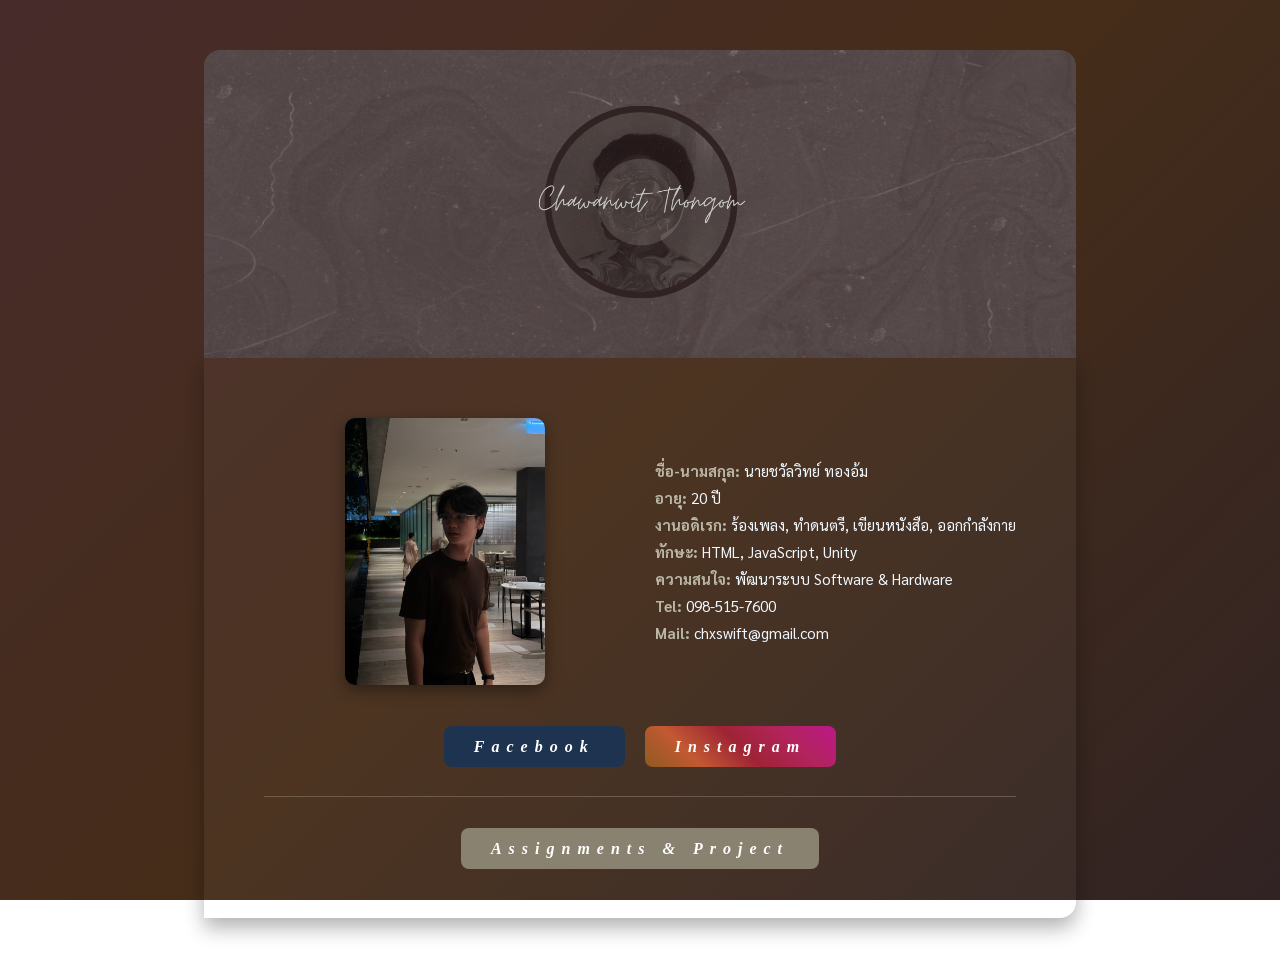
<file: index.html>
<!DOCTYPE html>
<html lang="th">
<head>
    <meta charset='utf-8'>
    <meta name="viewport" content="width=device-width, initial-scale=1.0">
    <title>1002 Chawanwit Portfolio</title>
    <link rel="stylesheet" type="text/css" href="big.css">
</head>
<body>
    
    <!-- Wrapper ห่อหุ้มทุกกล่องให้อยู่ตรงกลางจอ -->
    <div class="main-wrapper">
        
        <!--  Header  -->
        <div id="header-img">
            <img src="pp.png" alt="Portfolio Header" class="hover-img-header">
        </div>


        <div class="grid-container">
            <div id="mypic">
                <img src="mypic.png" alt="Profile Picture" class="hover-imginfo">
            </div>
            
            <div id="myinfo1" >
                <div class="info-item"><strong>ชื่อ-นามสกุล:</strong> นายชวัลวิทย์ ทองอ้ม</div>
                <div class="info-item"><strong>อายุ:</strong> 20 ปี</div>
                <div class="info-item"><strong>งานอดิเรก:</strong> ร้องเพลง, ทำดนตรี, เขียนหนังสือ, ออกกำลังกาย</div>
                <div class="info-item"><strong>ทักษะ:</strong> HTML, JavaScript, Unity</div>
                <div class="info-item"><strong>ความสนใจ:</strong> พัฒนาระบบ Software & Hardware</div>
                <div class="info-item"><strong>Tel:</strong> 098-515-7600</div>
                <div class="info-item"><strong>Mail:</strong> chxswift@gmail.com</div>
            </div>

            <div id="contact-wrapper">
                <div>
                    <a href="https://www.facebook.com/natthakorn.rumpai" target="_blank" class="contact-btn fb-btn">Facebook</a>
                </div>
                <div>
                    <a href="https://www.instagram.com/lavidchawan/" target="_blank" class="contact-btn ig-btn">Instagram</a>
                </div>
                
            </div>
            <hr class="divider">
            
            
            <div id="assignment-wrapper">
                <div class="hover">
                    <!-- contact-btn"  -->
                    <a href="Project.html" class="contact-btn prjbtn">Assignments & Project</a>
                </div>
            </div>

        <!-- ... (กล่อง Contact และปุ่ม Back คงเดิม) ... -->
        
    </div>

</body>
</html>
</file>
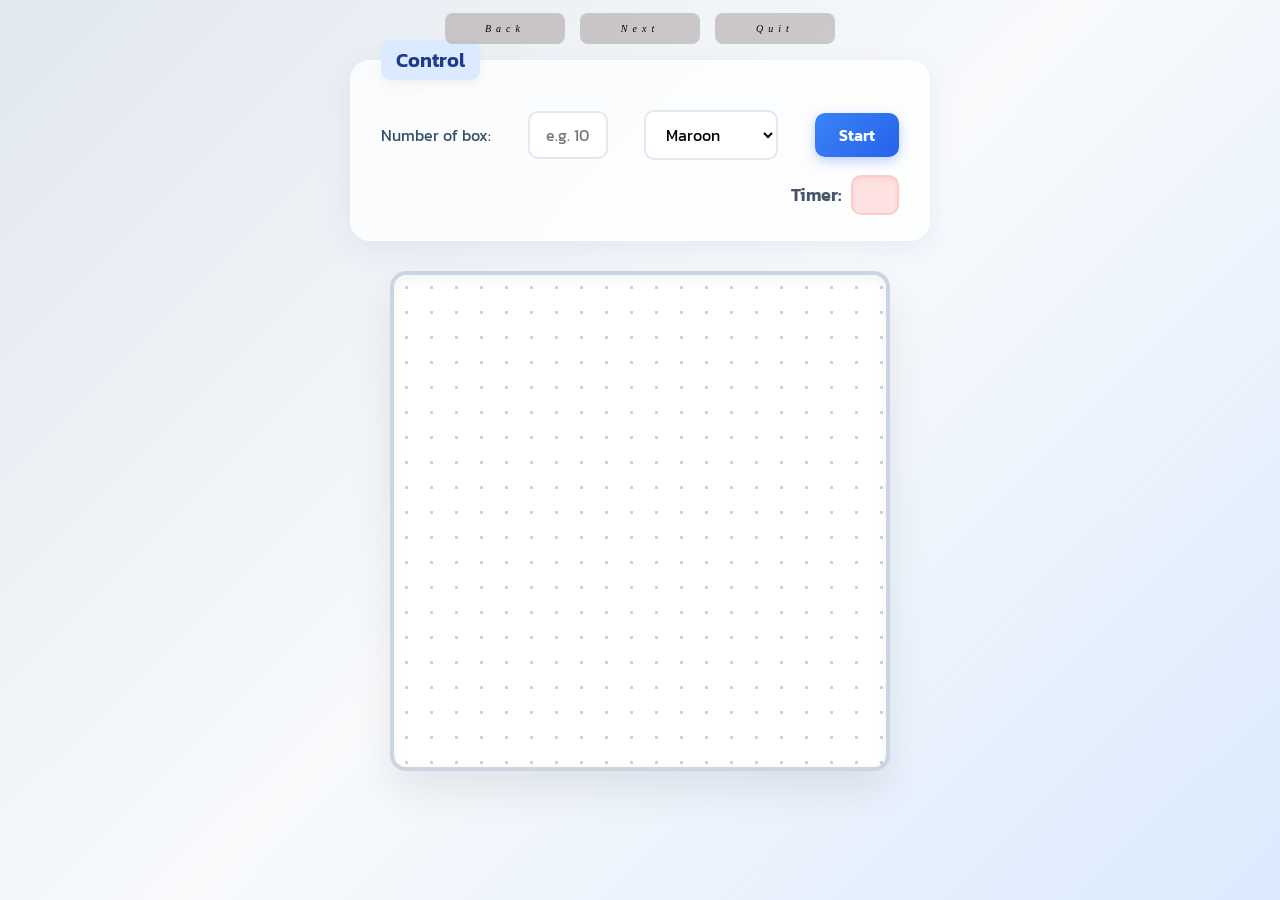
<file: assignments/SquareGameAS7/index.html>
<!DOCTYPE html>
<html lang="en">

<head>
	<meta charset="UTF-8">
	<meta name="viewport" content="width=device-width, initial-scale=1.0">
	<title>Square game</title>
	<script type="text/javascript" src="game.js"></script>
	<link rel="stylesheet" type="text/css" href="game.css">
	<script src="/assignments/btn.js"></script>
	<link rel='stylesheet' type='text/css' media='screen' href='/assignments/btn.css'>
</head>

<body>

<div class="nav-buttons-container">
    <button class="nav-btn nav-back-btn nav-action-btn" data-url="../LoginAS6/login.html">Back</button>
    <button class="nav-btn nav-next-btn nav-action-btn" data-url="../CinnamonAS3/recipe.html">Next</button>
    <button class="nav-btn nav-quit-btn nav-action-btn" data-url="../../Project.html">Quit</button>

</div>

		<fieldset>
			<legend>Control</legend>
			<label for="numbox">Number of box: </label>
			<input type="text" name="numbox" id="numbox" placeholder="e.g. 10">
			<select name="color" id="color">
				<option value="maroon">Maroon</option>
				<option value="lightgreen">Lightgreen</option>
				<option value="magenta">Magenta</option>
			</select>
			<button id="start">Start</button>
			<div id="timerClock"> Timer:
				<div id="clock"></div>
			</div>
		</fieldset>

		<div id="container">
			<div id="layer"></div>
		</div>
	</body>

</html>
</file>
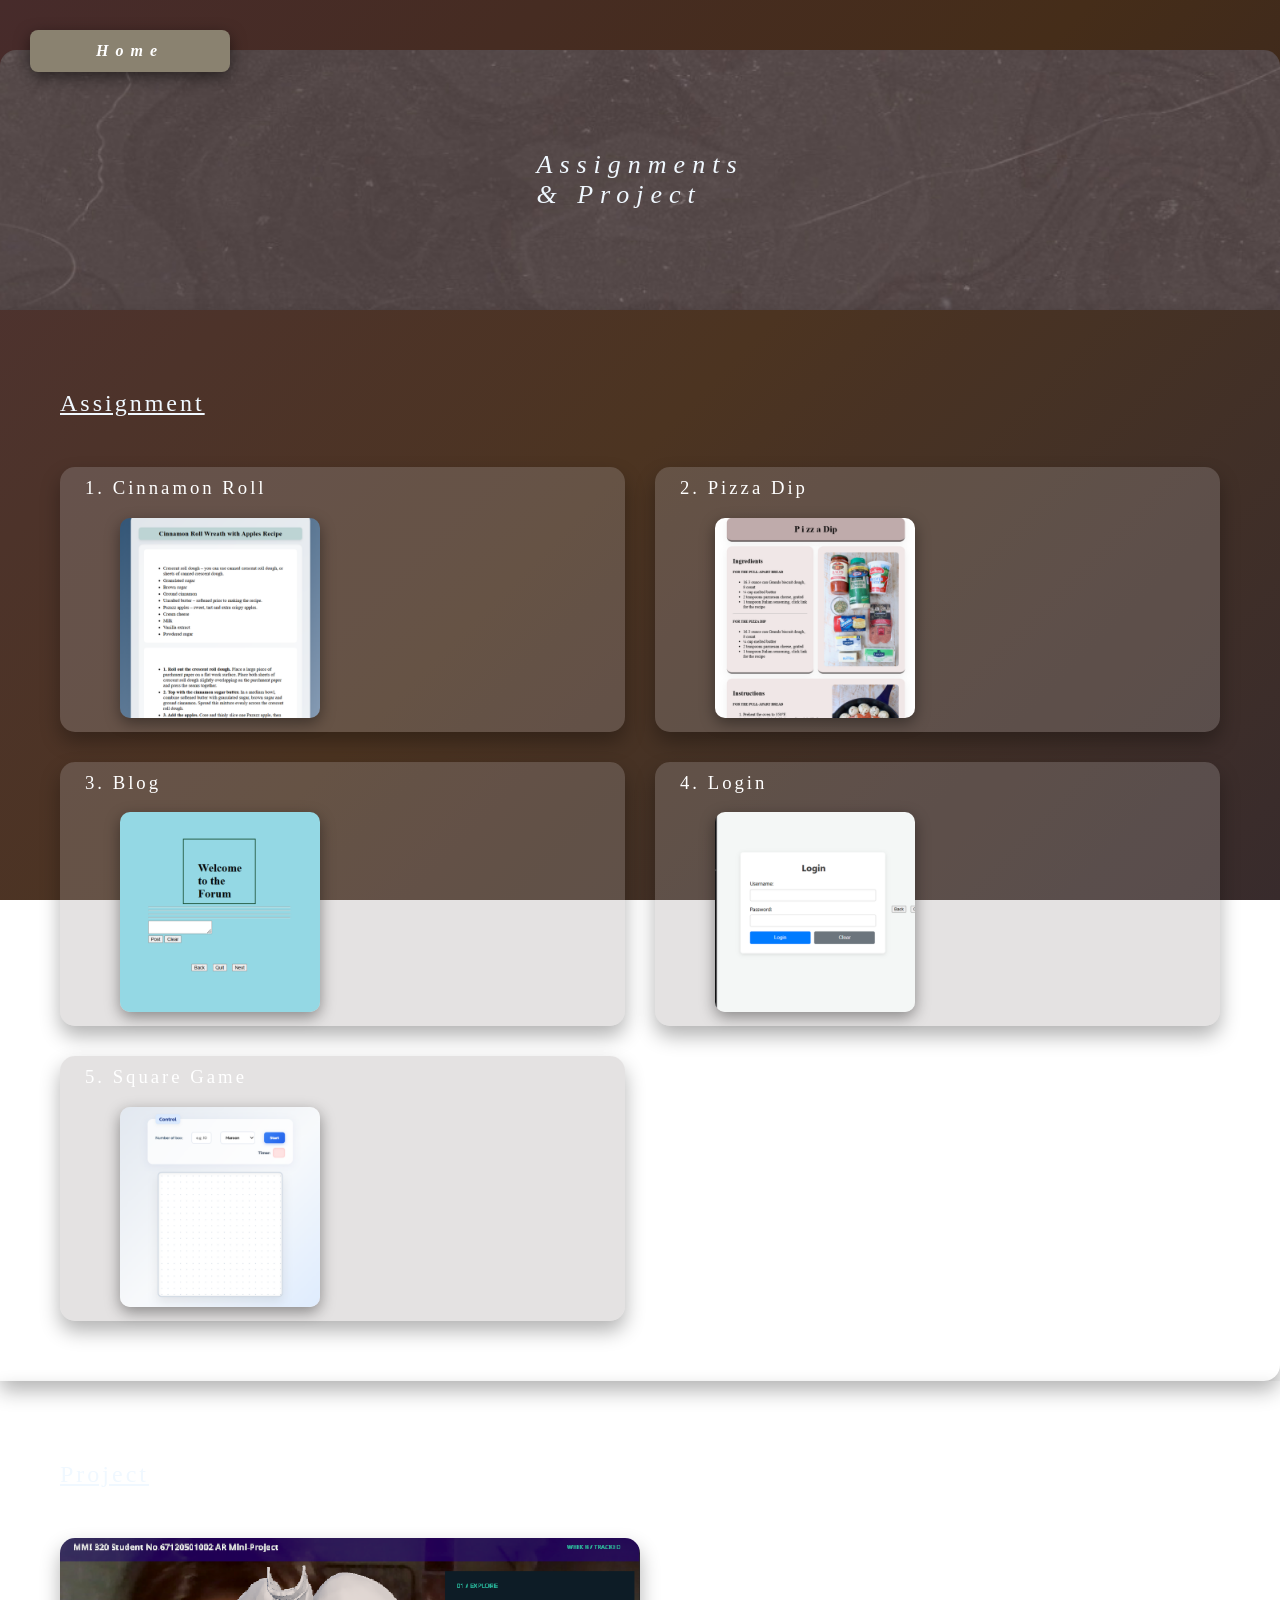
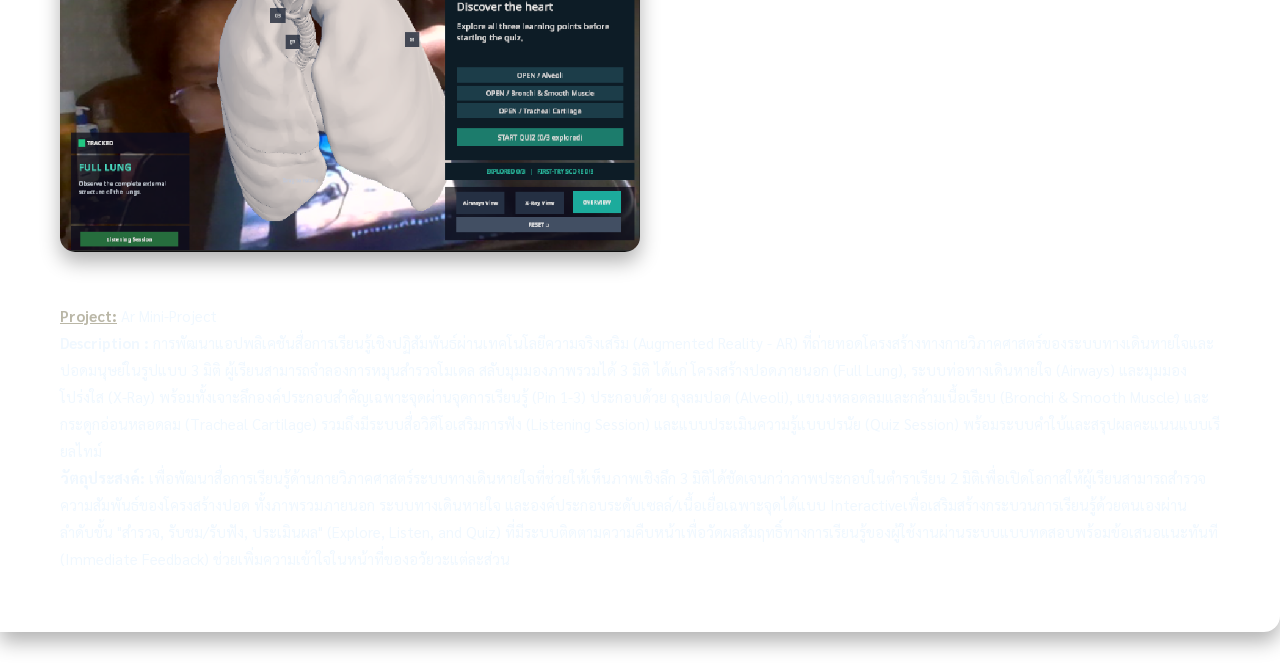
<file: Project.html>
<!DOCTYPE html>
<html lang="th">
<head>
    <meta charset="utf-8">
    <meta name="viewport" content="width=device-width, initial-scale=1.0">
    <title>1002 Chawanwit Portfolio/Project</title>
    <link rel="stylesheet" type="text/css" href="big.css">
</head> 

<body> 
    <div class="main-wrapper">
        
        <!-- Header -->
        <div id="header">
            <div class="hover-header">Assignments<br> & Project</div>
        </div>

        <!-- Assignment -->
        <div class="grid-container">
            <h2>Assignment</h2> 
            <br>



            <a href="assignments/CinnamonAS3/recipe.html" class="assignment-box">
                <div class="Project-item">
                    <h3>1. Cinnamon Roll</h3> 
                    <img src="assignments/ASpic/3.png" alt="AS3" class="img-project">
                </div>
            </a>

            <a href="assignments/PizzaAS4/recipe.html" class="assignment-box">
                <div class="Project-item">
                    <h3>2. Pizza Dip</h3> 
                    <img src="assignments/ASpic/4.png" alt="AS4" class="img-project">
                </div>
            </a>

            <a href="assignments/BlogAS5/index.html" class="assignment-box">
                <div class="Project-item">
                    <h3>3. Blog</h3> 
                    <img src="assignments/ASpic/6.png" alt="AS5" class="img-project">
                </div>
            </a>
            
            <a href="assignments/LoginAS6/login.html" class="assignment-box">
                <div class="Project-item">
                    <h3>4. Login</h3> 
                    <img src="assignments/ASpic/5.png" alt="AS6" class="img-project">
                </div>
            </a>

            <a href="assignments/SquareGameAS7/index.html" class="assignment-box">
                <div class="Project-item">
                    <h3>5. Square Game</h3> 
                    <img src="assignments/ASpic/7.png" alt="AS7" class="img-project">
                </div>
            </a>


        </div>

        <!-- Project  -->
        <div class="grid-container">
            <h2>Project</h2> 
            <br>
            
            <div id="prj-pic">
                <img src="prj1.png" alt="Profile Picture" class="img-ar">
            </div>
        
            
            <div id="prjinfo">
                <div class="info-item"><strong style="text-decoration: underline;">Project:</strong> Ar Mini-Project</div>
                <div class="info-item2"><strong>Description :</strong> การพัฒนาแอปพลิเคชันสื่อการเรียนรู้เชิงปฏิสัมพันธ์ผ่านเทคโนโลยีความจริงเสริม (Augmented Reality - AR) ที่ถ่ายทอดโครงสร้างทางกายวิภาคศาสตร์ของระบบทางเดินหายใจและปอดมนุษย์ในรูปแบบ 3 มิติ ผู้เรียนสามารถจำลองการหมุนสำรวจโมเดล สลับมุมมองภาพรวมได้ 3 มิติ ได้แก่ โครงสร้างปอดภายนอก (Full Lung), ระบบท่อทางเดินหายใจ (Airways) และมุมมองโปร่งใส (X-Ray) พร้อมทั้งเจาะลึกองค์ประกอบสำคัญเฉพาะจุดผ่านจุดการเรียนรู้ (Pin 1-3) ประกอบด้วย ถุงลมปอด (Alveoli), แขนงหลอดลมและกล้ามเนื้อเรียบ (Bronchi & Smooth Muscle) และกระดูกอ่อนหลอดลม (Tracheal Cartilage) รวมถึงมีระบบสื่อวิดีโอเสริมการฟัง (Listening Session) และแบบประเมินความรู้แบบปรนัย (Quiz Session) พร้อมระบบคำใบ้และสรุปผลคะแนนแบบเรียลไทม์</div>
                <div class="info-item2"><strong>วัตถุประสงค์:</strong> เพื่อพัฒนาสื่อการเรียนรู้ด้านกายวิภาคศาสตร์ระบบทางเดินหายใจที่ช่วยให้เห็นภาพเชิงลึก 3 มิติได้ชัดเจนกว่าภาพประกอบในตำราเรียน 2 มิติเพื่อเปิดโอกาสให้ผู้เรียนสามารถสำรวจความสัมพันธ์ของโครงสร้างปอด ทั้งภาพรวมภายนอก ระบบทางเดินหายใจ และองค์ประกอบระดับเซลล์/เนื้อเยื่อเฉพาะจุดได้แบบ Interactiveเพื่อเสริมสร้างกระบวนการเรียนรู้ด้วยตนเองผ่านลำดับขั้น "สำรวจ, รับชม/รับฟัง, ประเมินผล" (Explore, Listen, and Quiz) ที่มีระบบติดตามความคืบหน้าเพื่อวัดผลสัมฤทธิ์ทางการเรียนรู้ของผู้ใช้งานผ่านระบบแบบทดสอบพร้อมข้อเสนอแนะทันที (Immediate Feedback) ช่วยเพิ่มความเข้าใจในหน้าที่ของอวัยวะแต่ละส่วน</div>
            </div>
        </div>

        <!-- ================= ส่วนปุ่มย้อนกลับ ================= -->
        <div id="assignment-wrapper">
            <div class="hover">
                <a href="index.html" class="contact-btn backbtn">Home</a>
            </div>
        </div>
        
    </div> 
</body> 
</html>
</file>
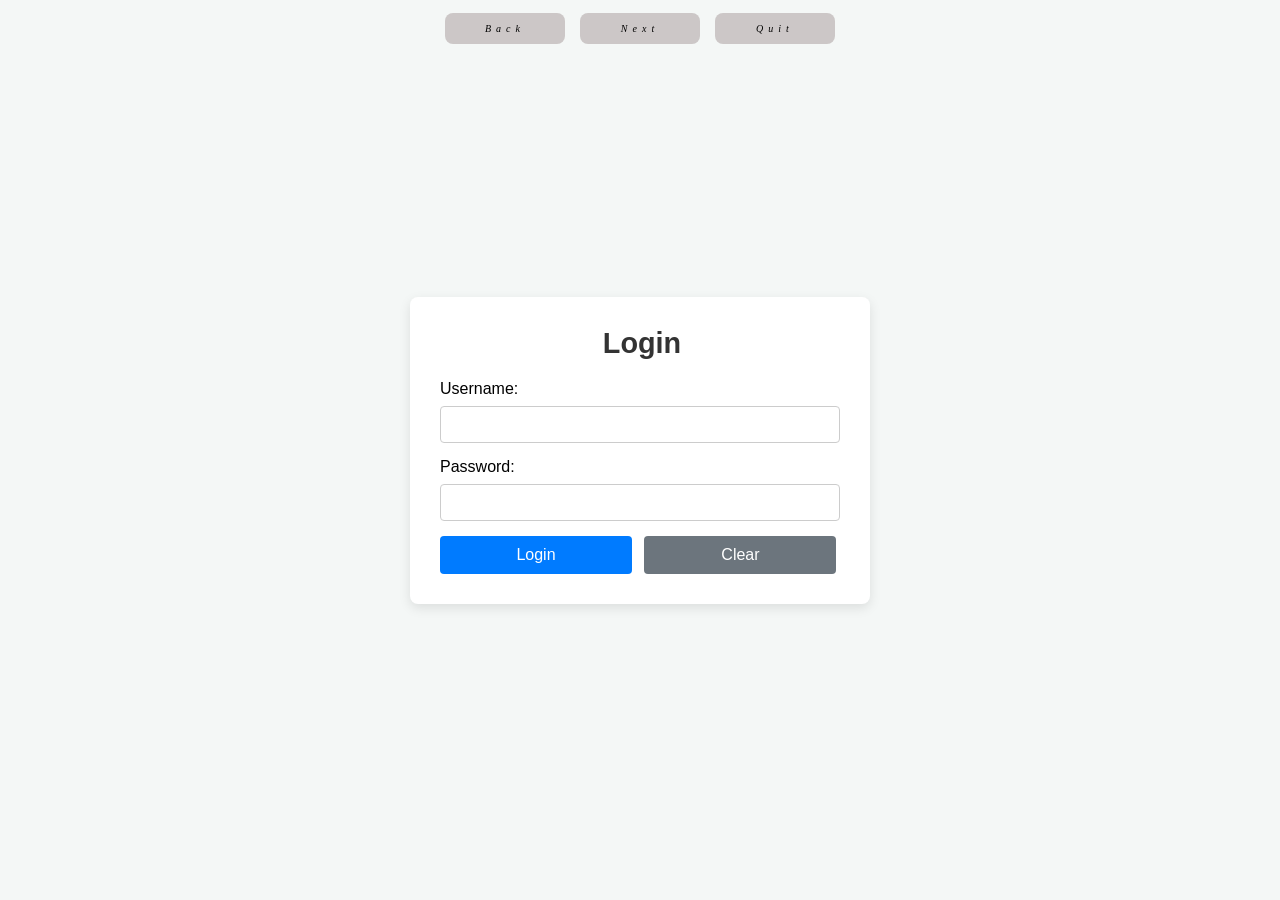
<file: assignments/LoginAS6/login.html>
<!DOCTYPE html>
<html>

<head>
	<meta charset="UTF-8">
	<title>Login</title>
	<!-- เชื่อมไฟล์ CSS -->
	<link rel="stylesheet" href="style.css">
	<script type="text/javascript" src="login.js"></script>
	<script src="/assignments/btn.js"></script>
	<link rel='stylesheet' type='text/css' media='screen' href='/assignments/btn.css'>
</head>

<body>
	<div class="nav-buttons-container">
		<button class="nav-btn nav-back-btn nav-action-btn" data-url="../BlogAS5/index.html">Back</button>
		<button class="nav-btn nav-next-btn nav-action-btn" data-url="../SquareGameAS7/index.html">Next</button>
		<button class="nav-btn nav-quit-btn nav-action-btn" data-url="../../Project.html">Quit</button>
	</div>
	<form name="myLogin" id="myLogin">
		<fieldset>
			<legend>Login</legend>

			Username:
			<input type="text" name="username" id="username" required>
			<br>

			Password:
			<input type="password" name="password" required>
			<br>

			<input type="submit" value="Login" id="loginBtn">
			<input type="reset" value="Clear" id="clearBtn">
		</fieldset>
	</form>


</body>

</html>
</file>
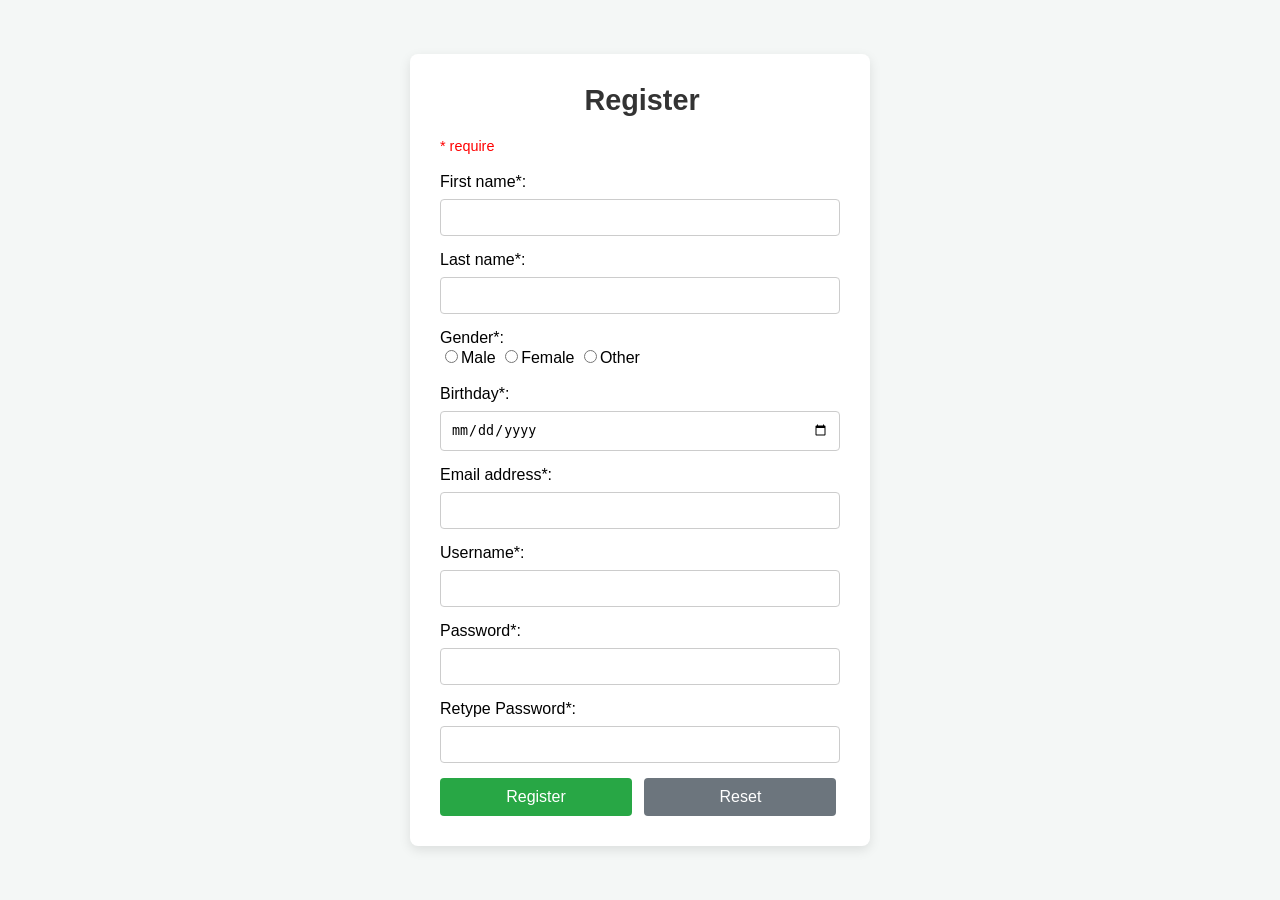
<file: assignments/LoginAS6/register.html>
<!DOCTYPE html>
<html>
	<head>
		<meta charset="UTF-8">
		<title>Register</title>
		<!-- เชื่อมไฟล์ CSS -->
		<link rel="stylesheet" href="style.css">
		<script type="text/javascript" src="register.js"></script>
		
	</head>
	<body>
		<form name="myRegister" id="myRegister" action="login.html">
			<fieldset>
				<legend>Register</legend>
				<span>* require</span> <br>
				<span id="errormsg"></span> <br>
				
				First name*: 
				<input type="text" name="firstname" required>
				
				Last name*: 
				<input type="text" name="lastname" required>
				
				Gender*: <br>
				<input type="radio" name="gender" value="male" required>Male
				<input type="radio" name="gender" value="female" required>Female
				<input type="radio" name="gender" value="other" required>Other
				<br><br>
				
				Birthday*: 
				<input type="date" name="bday" value="" required>
				
				Email address*: 
				<input type="email" name="email" required>
				
				Username*: 
				<input type="text" name="username" required>
				
				Password*: 
				<input type="password" name="password" required>
				
				Retype Password*: 
				<input type="password" name="password" required>
				
				<input type="submit" value="Register" id="registerBtn">
				<input type="reset" value="Reset" id="resetBtn">
			</fieldset>
		</form>
	</body>
</html>
</file>
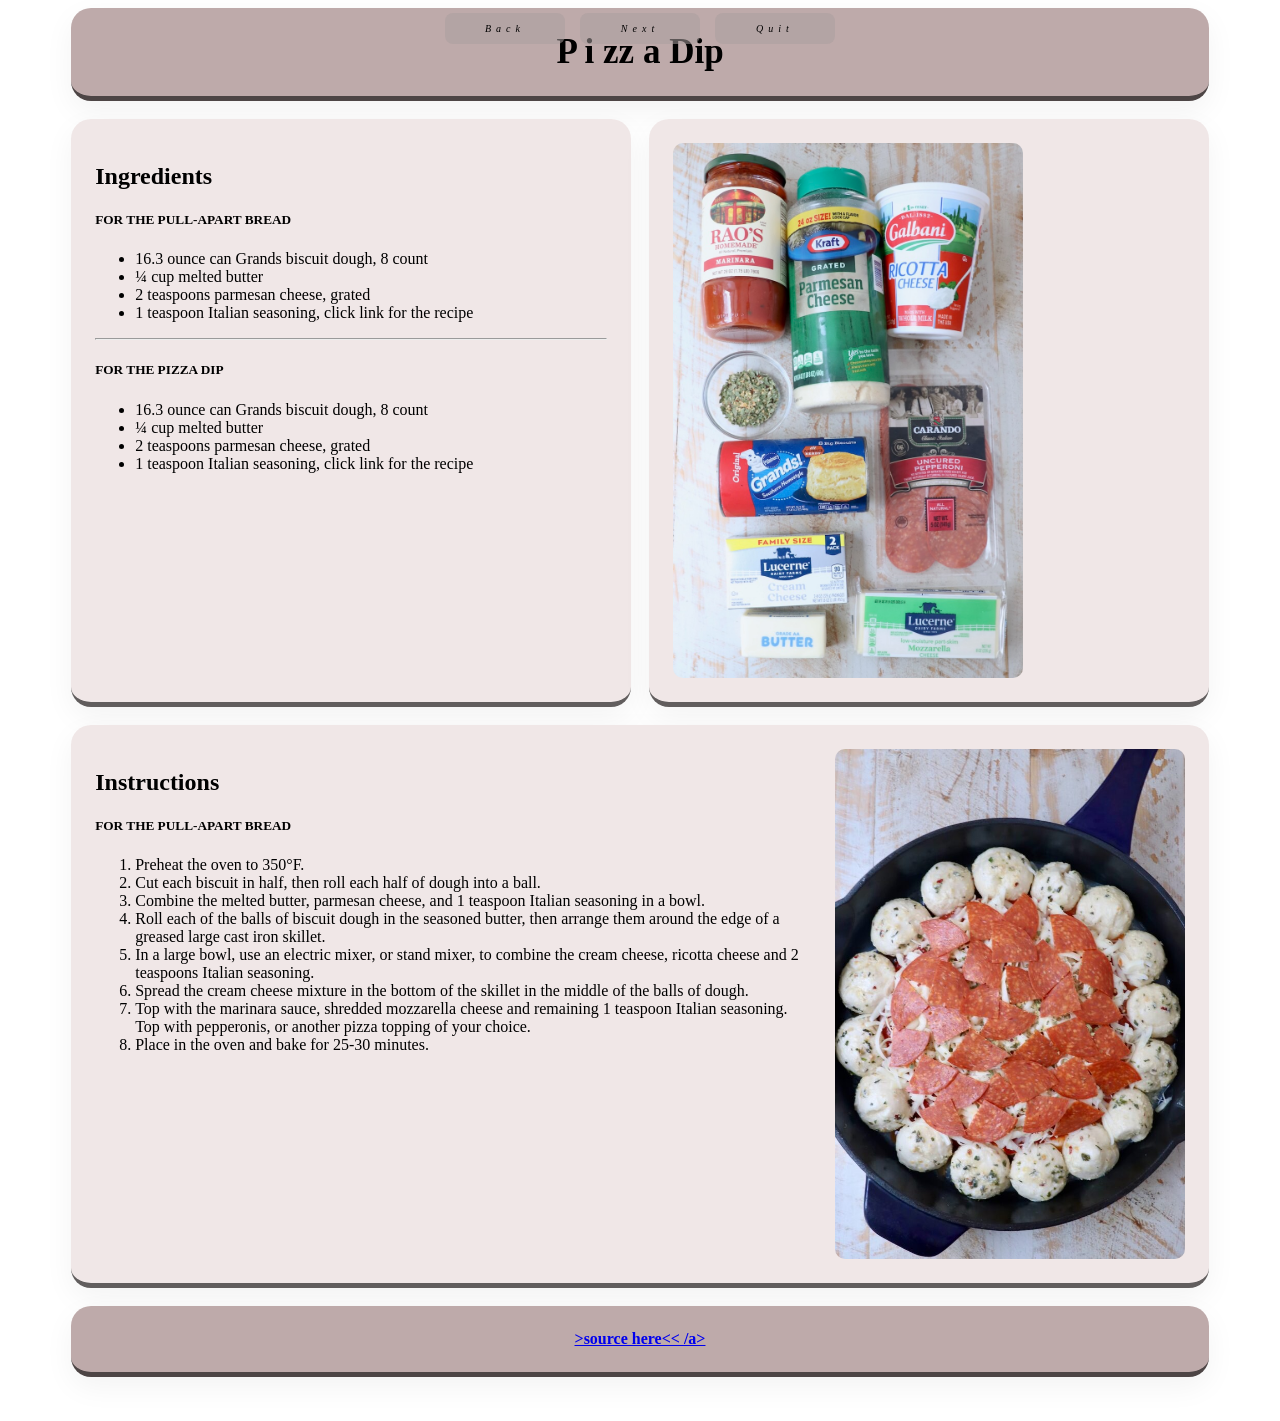
<file: assignments/PizzaAS4/recipe.html>
<!DOCTYPE html>
<html>

<head>
	<meta charset='utf-8'>
	<meta http-equiv='X-UA-Compatible' content='IE=edge'>
	<title>Gluten Free General Tso’s Chicken</title>
	<meta name='viewport' content='width=device-width, initial-scale=1'>
	<link rel='stylesheet' type='text/css' media='screen' href='main.css'>
	<script src="/assignments/btn.js"></script>
	<link rel='stylesheet' type='text/css' media='screen' href='/assignments/btn.css'>

</head>

<body>
	<div class="nav-buttons-container">
		<button class="nav-btn nav-back-btn nav-action-btn" data-url="../CinnamonAS3/recipe.html">Back</button>
		<button class="nav-btn nav-next-btn nav-action-btn" data-url="../BlogAS5/index.html">Next</button>
		<button class="nav-btn nav-quit-btn nav-action-btn" data-url="../../Project.html">Quit</button>
	</div>

	<div class="grid-container">
		<div id="header" class="grid-card">P i zz a Dip</div>
		<div id="content1" class="grid-card">
			<h2>Ingredients </h2>
			<h5>FOR THE PULL-APART BREAD</h5>

			<ul>
				<li>16.3 ounce can Grands biscuit dough, 8 count</li>
				<li>¼ cup melted butter</li>
				<li>2 teaspoons parmesan cheese, grated</li>
				<li>1 teaspoon Italian seasoning, click link for the recipe</li>
			</ul>

			<hr>

			<h5>FOR THE PIZZA DIP</h5>
			<ul>
				<li>16.3 ounce can Grands biscuit dough, 8 count</li>
				<li>¼ cup melted butter</li>
				<li>2 teaspoons parmesan cheese, grated</li>
				<li>1 teaspoon Italian seasoning, click link for the recipe</li>
			</ul>
		</div>
		<div id="content2" class="grid-card">
			<div id="content2" class="grid-card">
				<!-- ใส่คลาส hover-img ที่รูปนี้ -->
				<div class="picflex">
					<img class="hover-img" src="pizza-dip-1.jpeg" alt="pizzain">
				</div>

			</div>
		</div>
	</div>
	<br>
	<div class="grid-container">
		<div id="menu" class="textbox grid-card"> <!-- เพิ่ม grid-card ตรงนี้ -->

			<!-- 1. ก้อนข้อความ (ซ้าย) -->
			<div class="instruction-text">
				<h2>Instructions</h2>
				<h5>FOR THE PULL-APART BREAD</h5>
				<ol>
					<li>Preheat the oven to 350°F.</li>
					<li>Cut each biscuit in half, then roll each half of dough into a ball.</li>
					<li>Combine the melted butter, parmesan cheese, and 1 teaspoon Italian seasoning in a bowl.</li>
					<li>Roll each of the balls of biscuit dough in the seasoned butter, then arrange them around the
						edge of a greased large cast iron skillet.</li>
					<li>In a large bowl, use an electric mixer, or stand mixer, to combine the cream cheese, ricotta
						cheese and 2 teaspoons Italian seasoning.</li>
					<li>Spread the cream cheese mixture in the bottom of the skillet in the middle of the balls of
						dough.</li>
					<li>Top with the marinara sauce, shredded mozzarella cheese and remaining 1 teaspoon Italian
						seasoning. Top with pepperonis, or another pizza topping of your choice.</li>
					<li>Place in the oven and bake for 25-30 minutes.</li>
				</ol>
			</div>

			<!-- 2. ก้อนรูปภาพ (ขวา) -->
			<div class="picflex">
				<!-- ใส่คลาส hover-img ที่รูปนี้ ควบคู่กับ id เดิม -->
				<img id="pizzaimg" class="hover-img" src="pizza-dip-7.jpeg" alt="pizza.pic">
			</div>

		</div>
	</div>

	</div>
	<br>
	<div class="grid-container">
		<div id="source">
			<div>
				<a href="https://whitneybond.com/pizza-dip/">>source here<< /a>
			</div>

		</div>
	</div>
	<br>



</body>

</html>
</file>
<file: big.css>
/* นำเข้าฟอนต์ Kanit จาก Google Fonts ให้อ่านง่ายและสวยงาม */
@import url('https://fonts.googleapis.com/css2?family=Explora&family=IM+Fell+English:ital@0;1&family=Sarabun:ital,wght@0,100;0,200;0,300;0,400;0,500;0,600;0,700;0,800;1,100;1,200;1,300;1,400;1,500;1,600;1,700;1,800&display=swap');
@import url('https://fonts.googleapis.com/css2?family=Explora&family=IM+Fell+English:ital@0;1&display=swap');


body {
    background: linear-gradient(-45deg, #1F1516, #312324, #452d19, #472b2b);
    background-size: 150% 150%;
    background-attachment: fixed;
    animation: gradient 8s ease-in-out infinite;
    color: aliceblue;
    display: flex;
    justify-content: center;
    align-items: center;
    min-height: 10vh;
    margin: 0;
    font-family: "Sarabun", sans-serif;
    padding: 40px 0;

}

@keyframes gradientActive {
    0% {
        background-position: 0% 0%;
    }

    25% {
        background-position: 100% 0%;
    }

    50% {
        background-position: 100% 100%;
    }

    75% {
        background-position: 0% 100%;
    }

    100% {
        background-position: 0% 0%;
    }
}

a {
    text-decoration: none;
    transition: 0.3s ease;
}

.main-wrapper {
    padding-top: 10px;
}

#header {
    width: 100%;
    display: flex;
    justify-content: center;
    /* จัดรูปให้อยู่ตรงกลางแนวนอน */
    align-items: center;
    margin-bottom: 0%;
    padding-top: 100px;
    padding-bottom: 100px;
    border-top-left-radius: 16px;
    border-top-right-radius: 16px;
    background-image: url('bgimg.png');
    background-size: cover;
    background-position: center;
    background-repeat: no-repeat;
    background-color: #44282b;
    font-family: "IM Fell English", serif;
    font-style: italic;
    font-size: 26px;
    letter-spacing: 7px;
}

#header-img {
    width: 100%;
    display: flex;
    justify-content: center;
    align-items: center;
    margin-bottom: 0%;
    border-top-left-radius: 16px;
    border-top-right-radius: 16px;
    background-image: url('bgimg.png');
    /*bg header*/
    background-size: cover;
    background-position: center;
    /* จัดให้รูปพื้นหลังอยู่กึ่งกลาง */
    background-repeat: no-repeat;
    background-color: #44282b;
    font-family: "IM Fell English", serif;
    font-style: italic;
    font-size: 26px;
    letter-spacing: 7px;
}

.grid-container {
    display: grid;
    grid-template-columns: 2fr 2fr;
    gap: 30px;
    background: rgba(255, 255, 255, 0.036);
    padding: 60px;
    border-bottom-right-radius: 16px;
    box-shadow: 0 10px 20px rgba(0, 0, 0, 0.3);
}

#mypic {
    display: flex;
    justify-content: center;
    align-items: center;
}

#mypic img {
    width: 100%;
    max-width: 200px;
    height: auto;
    border-radius: 10px;
    box-shadow: 0 5px 15px rgba(0, 0, 0, 0.4);
}

#myinfo1 {
    display: flex;
    flex-direction: column;
    justify-content: center;
    text-align: left;
    font-size: 15px;
    line-height: 1.8;
}

.info-item strong {
    color: #bab7a7;
}

.info-item:hover {
    transform: scale(1.10);
}

.info-item2:hover {
    padding: 3px;
    border-radius: 5px;
    background-color: #6666669f;
     
}

#contact-wrapper {
    display: flex;
    flex-direction: row;
    justify-content: center;
    align-items: center;
    gap: 20px;
    font-size: 16px;

    grid-column: 1 / -1;
    margin-top: 20px;
    /*ห่างจากข้อมูลด้านบน */
}

.contact-box {
    background: rgba(255, 255, 255, 0.1);
    padding: 20px;
    border-radius: 10px;
    box-shadow: 0 10px 20px rgba(0, 0, 0, 0.3);
    display: flex;
    justify-content: center;
    align-items: center;
    flex: 1;
}

.contact-btn {
    padding: 12px 30px;
    color: white;
    font-weight: 600;
    border-radius: 8px;
    text-align: center;
    width: 100%;
    max-width: 200px;
}

.fb-btn {
    font-family: "IM Fell English", serif;
    font-style: italic;
    letter-spacing: 7px;
    background-color: #1e334f;

}

.fb-btn:hover {
    opacity: 0.75;
    transform: translateY(-6px);
    filter: drop-shadow(0 3px 10px rgb(255, 254, 252));
}

.ig-btn {
    font-family: "IM Fell English", serif;
    font-style: italic;
    letter-spacing: 7px;
    background: linear-gradient(45deg, #905a21, #c25932, #9f2335, #b2245d, #bc1888);
    margin-top: 100%;
}

.ig-btn:hover {
    opacity: 0.75;
    transform: translateY(-6px);
    filter: drop-shadow(0 3px 10px rgb(255, 254, 252));
}

.prjbtn {

    font-family: "IM Fell English", serif;
    font-style: italic;
    letter-spacing: 7px;
    background-color: #8a8270;
}

.backbtn {
    padding-left: 0px;
    padding-right: 0px;
    font-family: "IM Fell English", serif;
    font-style: italic;
    letter-spacing: 7px;
    background-color: #8a8270;
    position: fixed;
    /* บังคับให้ลอย */
    top: 30px;
    left: 30px;
    z-index: 999;
    /* ตั้งค่าให้เลเยอร์อยู่บนสุด */
    box-shadow: 0 5px 15px rgba(0, 0, 0, 0.5);
}

.backbtn:hover {
    filter: drop-shadow(0 5px 10px rgb(255, 236, 151));
    border-radius: 10px;
    transition: transform 0.3s ease, filter 0.3s ease;
}

.prjbtn:hover {
    filter: drop-shadow(0 5px 10px rgb(255, 236, 151));
    border-radius: 10px;
    transition: transform 0.3s ease, filter 0.3s ease;
}

.assignment-box {
    background: rgba(163, 155, 155, 0.295);
    padding: 10px;
    border-radius: 15px;
    box-shadow: 0 10px 20px rgba(0, 0, 0, 0.3);
    text-align: left;
    padding-bottom: 10px;
    align-self: start
}

.assignment-box:hover {

    filter: drop-shadow(10px 8px 30px rgba(0, 0, 0, 0.482));
    padding-bottom: 60px;
}

.assignment-box h3 {
    margin-top: 0;
    color: #ffffff;
    margin-left: 15px
}


/*Responsive*/
@media (max-width: 650px) {
    .hover-img {
        width: 60%;
        max-width: 800px;
        transition: transform 0.3s ease, filter 0.3s ease;
    }

    .grid-container {
        grid-template-columns: 1fr;
        text-align: center;
    }

    #myinfo1 {
        text-align: center;
        font-size: 12px;
        align-items: center;

    }

    #mypic img {
        width: 100%;
        max-width: 150px;
        height: auto;
        border-radius: 10px;
        box-shadow: 0 5px 15px rgba(0, 0, 0, 0.4);
    }

    .contact-btn {
        padding: 10px 3px;
        color: white;
        font-weight: 600;
        border-radius: 8px;
        text-align: center;
        width: 60%;
        max-width: 200px;
    }

    .fb-btn {
        font-family: "IM Fell English", serif;
        font-style: italic;
        font-size: 12px;
        letter-spacing: 7px;
        background-color: #1e334f;
    }

    .ig-btn {
        font-family: "IM Fell English", serif;
        font-style: italic;
        font-size: 12px;
        letter-spacing: 7px;
        background: linear-gradient(45deg, #905a21, #c25932, #9f2335, #b2245d, #bc1888);
        margin-top: 100%;
    }

    #contact-wrapper {
        flex-direction: column;
        gap: 15px;

    }

    .hover-imginfo:hover {
        transform: scale(1.40) !important;
        filter: drop-shadow(15px 40px 10px rgba(29, 25, 25, 0.966));
        border-radius: 10px;
        transition: transform 0.3s ease, filter 0.3s ease;

    }

    #contact-wrapper {
        display: flex;
        flex-direction: column;
        justify-content: center;
        align-items: center;
        gap: 15px;
        height: auto;
        margin: 20px 0;
    }

    #contact-wrapper div {
        margin: 0;
        padding: 0;
        width: 100%;
        display: flex;
        justify-content: center;
    }

    .contact-btn {
        margin: 0;
    }

}

@media (max-width: 1024px) {
    
    /* 1. ลดความสูงของ Header ลงนิดหน่อย */
    #header {
        padding-top: 70px;
        padding-bottom: 70px;
        font-size: 22px;
    }

    /* 2. ลด Padding ของกรอบใหญ่ลง เพื่อให้เนื้อหาด้านในมีพื้นที่หายใจมากขึ้น */
    .grid-container {
        padding: 40px; 
        gap: 20px; /* ลดช่องว่างระหว่างคอลัมน์ซ้าย-ขวา */
    }

    /* 3. ปรับขนาดรูปโปรไฟล์และข้อความให้เล็กลงนิดหน่อย */
    #mypic img {
        max-width: 160px;
    }
    
    #myinfo1, #prjinfo {
        font-size: 14px;
    }

    /* 4. ลด Margin ของรููปโปรเจกต์ลง เพื่อไม่ให้รูปโดนดันจนหลุดกรอบ */
    .img-project {
        margin-left: 15px; 
        max-width: 150px;
    }

    /* 5. ปรับแอนิเมชันตอน Hover ให้เด้งน้อยลง 
       (ถ้าเด้ง 225px แบบจอคอม บน iPad จะทะลุจอหายไปเลย) */
    .hover-imginfo:hover {
        transform: translateX(50px) scale(1.15) !important; 
    }

    .Project-item:hover {
        transform: translateY(15px) translateX(15px) scale(1.05);
    }
    
    /* 6. ปรับขนาดปุ่มต่างๆ */
    .contact-btn {
        padding: 10px 20px;
        font-size: 14px;
    }
    
    /* 7. แก้ปุ่ม IG ไม่ให้ทิ้งระยะห่างมากเกินไปบนจอ iPad */
    .ig-btn {
        margin-top: 20px;
    }
}

.hover-img-header {
    width: 60%;
    max-width: 800px;
    height: auto;
    transition: transform 0.3s ease, filter 0.3s ease;
}

.hover-img-header:hover {
    transform: scale(1.05);
    filter: drop-shadow(0 8px 30px rgba(238, 236, 236, 0.712));
}

.hover-header:hover {
    transform: scale(1.25);
    filter: drop-shadow(0 8px 10px rgb(238, 236, 236));
}

.hover-imginfo {
    transition: transform 0.3s ease, filter 0.3s ease;
    position: relative;
    z-index: 1;
}

.hover-imginfo:hover {
    transform: translateX(225px) scale(1.40);
    filter: drop-shadow(20px 40px 30px rgba(29, 25, 25, 0.966));
    border-radius: 10px;
    transition: transform 0.3s ease, filter 0.3s ease;
}

hr.divider {
    grid-column: 1 / -1;
    width: 100%;
    border: 0;
    border-top: 1px solid rgba(255, 255, 255, 0.2);
    margin: 10px 0;
}

#assignment-wrapper {
    grid-column: 1 / -1;
    display: flex;
    justify-content: center;
    align-items: center;
    width: 100%;
}

h3 {
    color: #ffffff;
    font-family: "IM Fell English", serif;
    font-style: normal;
    font-weight: lighter;
    letter-spacing: 3px;
}

h2 {
    font-family: "IM Fell English", serif;
    font-style: normal;
    font-weight: lighter;
    text-decoration: underline;
    letter-spacing: 3px;
}

h3:hover {
    filter: drop-shadow(0 3px 10px rgb(248, 211, 137));
}

.img-project {
    width: 100%;
    max-width: 200px;
    height: auto;
    margin-left: 50px;
    border-radius: 10px;
    box-shadow: 0 5px 15px rgba(0, 0, 0, 0.4);
    z-index: 1;
}

.Project-item {
    transition: transform 0.3s ease, filter 0.3s ease;
}

.Project-item:hover {
    transform: translateY(25px) translateX(25px) scale(1.17);
    filter: drop-shadow(20px 40px 30px rgba(29, 25, 25, 0.966));
    border-radius: 10px;
    transition: transform 0.3s ease, filter 0.3s ease;
}

#prj-pic {
    grid-column: 1 / -1;
    width: 50%;
    display: flex;
    justify-content: center;
    align-items: center;
    margin-bottom: 20px;
}
#prj-pic:hover{
    transform: scale(1.10);
    filter: drop-shadow(2px 2px 30px rgba(17, 46, 140, 0.63));
}

.img-ar {
    width: 100%;
    max-width: 100%;
    height: auto;
    object-fit: cover;
    border-radius: 15px;
    box-shadow: 0 10px 20px rgba(0, 0, 0, 0.3);
}

#prjinfo {
    grid-column: 1 / -1;
    width: 100%;
    display: flex;
    flex-direction: column;
    justify-content: flex-start;
    align-items: flex-start;
    text-align: left;
    font-size: 15px;
    line-height: 1.8;
}
</file>
<file: assignments/SquareGameAS7/game.css>
/* =============================================================================
   MDT312 Assignment 7: Square Game Styling
   ตกแต่งให้สวยงาม สะอาดตา และ User-Friendly ตามเกณฑ์การให้คะแนน
   ============================================================================= */

@import url('https://fonts.googleapis.com/css2?family=Kanit:wght@300;400;600&display=swap');

* {
    box-sizing: border-box;
    margin: 0;
    padding: 0;
}

body {
    font-family: 'Kanit', sans-serif;
    /* เปลี่ยนพื้นหลังให้มีลูกเล่นสไลต์ Modern Mesh Gradient เบาๆ */
    background: linear-gradient(135deg, #e2e8f0 0%, #f8fafc 50%, #dbeafe 100%);
    min-height: 100vh;
    padding: 40px 15px;
    color: #334e68;
    display: flex;
    flex-direction: column;
    align-items: center;
}

/* Control Panel - Glassmorphism Style */
fieldset {
    width: 100%;
    max-width: 580px;
    /* ทำพื้นหลังกึ่งโปร่งใสและเบลอ */
    background: rgba(255, 255, 255, 0.75);
    backdrop-filter: blur(12px);
    -webkit-backdrop-filter: blur(12px);
    border: 1px solid rgba(255, 255, 255, 0.5);
    border-radius: 20px;
    box-shadow: 0 8px 32px rgba(31, 38, 135, 0.07);
    padding: 25px 30px;
    display: flex;
    flex-wrap: wrap;
    align-items: center;
    justify-content: space-between;
    gap: 15px;
}

legend {
    font-weight: 600;
    font-size: 1.25rem;
    color: #1e3a8a;
    padding: 5px 15px;
    background: #dbeafe;
    border-radius: 10px;
    margin-bottom: 5px;
    box-shadow: 0 4px 10px rgba(0, 0, 0, 0.05);
}

input[type="text"] {
    width: 80px;
    padding: 10px 12px;
    border: 2px solid #e2e8f0;
    border-radius: 10px;
    font-size: 1rem;
    font-family: inherit;
    text-align: center;
    outline: none;
    transition: all 0.3s ease;
    background: rgba(255, 255, 255, 0.9);
}

input[type="text"]:focus {
    border-color: #3b82f6;
    box-shadow: 0 0 0 3px rgba(59, 130, 246, 0.2);
}

select {
    padding: 10px 16px;
    border: 2px solid #e2e8f0;
    border-radius: 10px;
    font-size: 1rem;
    font-family: inherit;
    background-color: rgba(255, 255, 255, 0.9);
    cursor: pointer;
    outline: none;
    transition: border-color 0.3s ease;
}

select:focus {
    border-color: #3b82f6;
}

button#start {
    padding: 10px 24px;
    background: linear-gradient(135deg, #3b82f6 0%, #2563eb 100%);
    color: white;
    border: none;
    border-radius: 10px;
    font-size: 1rem;
    font-weight: 600;
    font-family: inherit;
    cursor: pointer;
    box-shadow: 0 4px 12px rgba(37, 99, 235, 0.3);
    transition: all 0.2s cubic-bezier(0.4, 0, 0.2, 1);
}

button#start:hover {
    transform: translateY(-3px);
    box-shadow: 0 8px 20px rgba(37, 99, 235, 0.4);
    background: linear-gradient(135deg, #60a5fa 0%, #3b82f6 100%);
}

button#start:active {
    transform: translateY(0);
    box-shadow: 0 2px 6px rgba(37, 99, 235, 0.3);
}

/* Timer Display */
#timerClock {
    display: flex;
    align-items: center;
    gap: 10px;
    font-weight: 600;
    font-size: 1.1rem;
    color: #475569;
    margin-left: auto;
}

#clock {
    display: inline-flex;
    align-items: center;
    justify-content: center;
    min-width: 48px;
    height: 40px;
    background: #fee2e2;
    color: #ef4444;
    font-weight: 700;
    font-size: 1.25rem;
    border-radius: 10px;
    border: 2px solid #fecaca;
    padding: 0 10px;
    box-shadow: inset 0 2px 4px rgba(239, 68, 68, 0.1);
}

/* Play Area Container */
#container {
    margin-top: 30px;
    display: flex;
    justify-content: center;
    width: 100%;
}

#layer {
    position: relative;
    width: 500px;
    height: 500px;
    background-color: #ffffff;
    /* เพิ่ม Grid ลายจุดให้กระดานดูมีลูกเล่น */
    background-image: radial-gradient(#cbd5e1 1.5px, transparent 1.5px);
    background-size: 25px 25px;
    
    border: 4px solid #cbd5e1;
    border-radius: 16px;
    box-shadow: 
        0 20px 40px rgba(0, 0, 0, 0.08),
        inset 0 4px 12px rgba(0, 0, 0, 0.05);
    overflow: hidden;
}

/* Square Elements with Pop-in Animation */
@keyframes popIn {
    0% { transform: scale(0) rotate(-15deg); opacity: 0; }
    70% { transform: scale(1.15) rotate(5deg); opacity: 1; }
    100% { transform: scale(1) rotate(0); opacity: 1; }
}

/* Square Elements with Pop-in Animation */
.square {
    position: absolute;
    width: 30px; /* ปรับให้ใหญ่ขึ้นนิดนึงให้กดง่าย (User-Friendly) */
    height: 30px;
    border: 2px solid rgba(255, 255, 255, 0.5); /* ขอบขาวให้ดูเด่น */
    border-radius: 8px; /* มุมมนขึ้น */
    cursor: pointer; /* เอาสกินเมาส์ออก กลับเป็นรูปมือปกติ */
    box-shadow: 0 4px 8px rgba(0, 0, 0, 0.25);
    
    /* เรียกใช้ Animation ตอนเกิด */
    animation: popIn 0.4s cubic-bezier(0.175, 0.885, 0.32, 1.275) forwards;
    transition: transform 0.15s ease, filter 0.15s ease, opacity 0.15s;
}

.square:hover {
    transform: scale(1.3) !important;
    filter: brightness(1.2) contrast(1.2);
    z-index: 10;
    box-shadow: 0 8px 16px rgba(0, 0, 0, 0.3);
}

.square:active {
    transform: scale(0.8) !important;
    opacity: 0.5;
}

/* Colors - ปรับสีให้ดูมีมิติด้วย Gradient */
.maroon {
    background: linear-gradient(135deg, #ef4444 0%, #991b1b 100%);
}

.lightgreen {
    background: linear-gradient(135deg, #4ade80 0%, #166534 100%);
}

.magenta {
    background: linear-gradient(135deg, #e879f9 0%, #86198f 100%);
}
</file>
<file: assignments/btn.css>
/* จัดการกล่องปุ่ม */
.nav-buttons-container {
    display: flex;
    justify-content: center;
    align-items: center;
    gap: 15px;
    position: fixed;
    top: 3px;
    left: 50%;
    transform: translateX(-50%);
    width: auto;
    padding: 10px 20px;
    z-index: 999;
}

.nav-btn {
    background-color: rgba(170, 159, 159, 0.542);
    font-family: "IM Fell English", serif;
    font-style: italic;
    letter-spacing: 5px;
    color: rgb(0, 0, 0);
    font-size: 10px;
    padding: 10px 30px;
    border: none;
    border-radius: 8px;
    cursor: pointer;
    min-width: 120px;
    transition: transform 0.3s ease, filter 0.3s ease;
}

.nav-btn:hover {
    transform: translateY(-5px);
    filter: drop-shadow(0 5px 10px rgba(255, 236, 151, 0.6));
}

/*หน้าจอมือถือ */
/*หน้าจอมือถือ */
@media (max-width: 650px) {
    .nav-buttons-container {
        flex-direction: row; /* เปลี่ยนกลับเป็นแนวนอน จะได้ไม่กินพื้นที่แนวตั้ง */
        gap: 8px; /* ลดช่องว่างระหว่างปุ่ม */
        width: 100%; /* ให้กล่องครอบเต็มความกว้างจอ */
        padding: 10px 5px; /* ลด padding รอบๆ กล่องลง */
    }

    .nav-btn {
        width: auto; /* ยกเลิกการบังคับกว้าง 80% */
        min-width: 0; /* 🔥 สำคัญ: ปลดล็อค min-width: 120px จากหน้าจอหลัก เพื่อให้ปุ่มหดตัวได้ */
        padding: 8px 12px; /* ลดความหนาและความกว้างของปุ่มลง */
        font-size: 10px; /* ขนาดตัวอักษร 10px กำลังดีแล้ว */
        letter-spacing: 2px; /* ลดระยะห่างตัวอักษรลง เพื่อประหยัดพื้นที่แนวนอน */
    }
}
</file>
<file: assignments/LoginAS6/style.css>
/* การจัดวางภาพรวมของหน้าจอ */
body {
    font-family: 'Segoe UI', Tahoma, Geneva, Verdana, sans-serif;
    background-color: #f4f7f6;
    display: flex;
    justify-content: center;
    align-items: center; /* จัดฟอร์มให้อยู่กึ่งกลางแนวตั้ง */
    min-height: 100vh; /* ให้ความสูงเต็มหน้าจอ */
    margin: 0;
}

/* กล่อง Form */
form {
    background: white;
    padding: 30px;
    border-radius: 8px;
    box-shadow: 0 4px 12px rgba(0,0,0,0.1);
    width: 100%;
    max-width: 400px;
}

/* ลบกรอบ fieldset ทิ้ง */
fieldset {
    border: none;
    padding: 0;
    margin: 0;
}

/* หัวข้อ (Legend) */
legend {
    font-size: 1.8em;
    font-weight: bold;
    margin-bottom: 20px;
    color: #333;
    text-align: center;
    width: 100%;
}

/* ข้อความแจ้งเตือน Error */
span {
    color: red;
    font-size: 0.9em;
}

/* ช่องกรอกข้อมูลทั้งหมด */
input[type="text"],
input[type="password"],
input[type="email"],
input[type="date"] {
    width: 100%;
    padding: 10px;
    margin: 8px 0 15px;
    border: 1px solid #ccc;
    border-radius: 4px;
    box-sizing: border-box;
}

/* การจัดวางปุ่ม (Buttons) */
input[type="submit"],
input[type="reset"] {
    width: 48%;
    padding: 10px;
    border: none;
    border-radius: 4px;
    cursor: pointer;
    font-size: 1em;
    color: white;
}

/* ให้ปุ่ม Submit มีระยะห่างจากปุ่ม Reset */
input[type="submit"] {
    margin-right: 2%;
}

/* ---- สีของแต่ละปุ่มแยกตาม ID ---- */

/* ปุ่ม Login (สีน้ำเงิน) */
#loginBtn { background-color: #007bff; }
#loginBtn:hover { background-color: #0056b3; }

/* ปุ่ม Register (สีเขียว) */
#registerBtn { background-color: #28a745; }
#registerBtn:hover { background-color: #218838; }

/* ปุ่ม Reset / Clear (สีเทา) */
#clearBtn, #resetBtn { background-color: #6c757d; }
#clearBtn:hover, #resetBtn:hover { background-color: #5a6268; }
</file>
<file: assignments/PizzaAS4/main.css>
img {
    width: 100%;
    max-width: 100%;
    height: auto;
    
}

.textbox {
    display: flex;
    align-items: flex-start; /* ให้ข้อความและรูปชิดด้านบน */
    justify-content: space-between; /* ดันข้อความไปซ้าย รูปไปขวา */
    gap: 30px; /* เพิ่มช่องว่างระหว่างข้อความกับรูปภาพ */
}

.instruction-text {
    flex: 1; /* ให้ข้อความขยายเต็มพื้นที่ที่เหลือ */
    text-align: left;
}

.picflex {
    flex-basis: 40%; /* กำหนดให้กล่องรูปกินพื้นที่ประมาณ 40% ของความกว้าง */
    max-width: 350px;
    display: flex;
    justify-content: center; /* จัดรูปให้อยู่กึ่งกลางกล่องตัวเอง */
}


.grid-container {
    display: grid;
    grid-template-columns: repeat(2, 1fr);
    gap: 18px;
    width: 90%;
    margin: 0 auto;
}

#source{
	grid-column: 1 / span 2;
}
#menu{
	grid-column: 1 / span 2;
}
#header{
	grid-column: 1 / span 2;
}
#content1 { 
	grid-column: 1 / span 1;
 }
#content2 { 
	grid-column: 2 / span 1;
 }
#menu {
	grid-column: 1 / span 2;
}

.grid-container > div{
	font-family: 'Times New Roman', Times, serif;
	font-weight: bold;
	text-align: center;
    background: rgba(182, 159, 159, 0.88);
    backdrop-filter: blur(10px);
    -webkit-backdrop-filter: blur(10px);
    border-radius: 20px;
    padding: 24px;
    box-shadow: 0 10px 30px rgba(0, 0, 0, 0.05);
    border-bottom:  5px solid rgba(3, 3, 3, 0.6);
    transition: all 0.3s cubic-bezier(0.25, 0.8, 0.25, 1);
}

.grid-container > div img{
	text-align: center;
	width: 100%;
}
/* 1. ใส่ transition ที่ตัวรูปปกติก่อน เพื่อให้ตอนซูมมันค่อยๆ ขยาย ไม่กระตุก */
#pizzaimg {
    width: 100%;
    height: auto;
    border-radius: 10px;
    transition: transform 0.3s ease; /* เพิ่มบรรทัดนี้ */
}

.hover-img {
    width: 100%;
    height: auto;
    border-radius: 10px;
    transition: transform 0.3s ease, filter 0.3s ease; /* เพิ่ม filter เข้าไปใน transition ด้วย */
}
.hover-img:hover {
    transform: scale(1.15) rotate(4deg);
    filter: drop-shadow(0 8px 16px rgba(49, 130, 206, 0.35));
}

#header{
	font-size: 35px;
}
#menu, #main, #footer, #content1, #content2, #Instructions{
	background-color: rgb(240, 231, 231);
	text-align: left;
}


 #main{
	text-align: center;
	text-decoration: underline
	
 }
 ul,ol{
	font-weight: lighter;
 }
	

@media only screen and (max-width: 768px) {
    
    #content1, #content2 { 
        grid-column: 1 / span 2;
    }
    
    
    .textbox {
        flex-direction: column;
        align-items: center;
    }
    
    
    .picflex {
        flex-basis: 100%;
        max-width: 100%;
        margin-top: 20px;
    }
}

/* สำหรับมือถือ เช่น Samsung A51 (หน้าจอไม่เกิน 480px) */
@media only screen and (max-width: 480px) {
    
    .grid-container {
        width: 95%;
        gap: 12px;
    }
    
    
    .grid-container > div {
        padding: 15px;
    }
    
    
    #header {
        font-size: 26px;
    }
    
    
    ul, ol {
        padding-left: 20px;
        text-align: left;
    }
}
</file>
